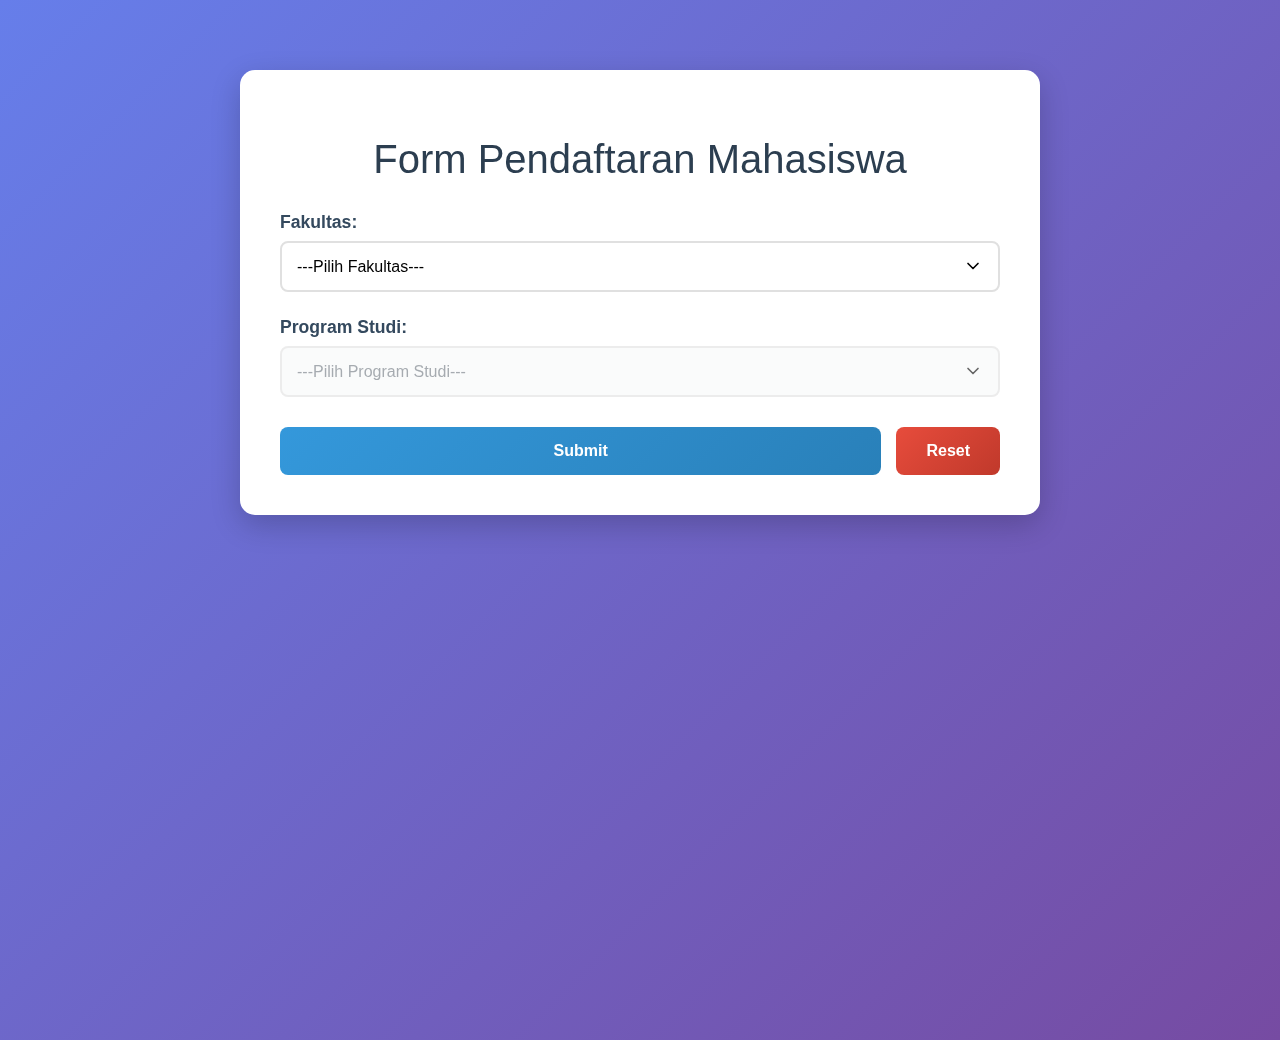
<file: index.html>
<!DOCTYPE html>
<html lang="id">
<head>
    <meta charset="UTF-8">
    <meta name="viewport" content="width=device-width, initial-scale=1.0">
    <title>Form Fakultas dan Program Studi - Modular</title>
    <link rel="stylesheet" href="styles.css">
</head>
<body>
    <div class="form-container">
        <h1>Form Pendaftaran Mahasiswa</h1>
        
        <form id="form_mahasiswa">
            <div class="form-group">
                <label for="fakultas">Fakultas:</label>
                <select name="fakultas" id="fakultas" required>
                    <option value="">---Pilih Fakultas---</option>
                    <option value="FSM">Fakultas Sains dan Matematika</option>
                    <option value="FT">Fakultas Teknik</option>
                    <option value="FE">Fakultas Ekonomi</option>
                </select>
            </div>
            
            <div class="form-group">
                <label for="prodi">Program Studi:</label>
                <select name="prodi" id="prodi" disabled required>
                    <option value="">---Pilih Program Studi---</option>
                </select>
            </div>
            
            <div class="button-group">
                <button type="submit" class="submit-btn">Submit</button>
                <button type="button" class="reset-btn" onclick="resetForm()">Reset</button>
            </div>
        </form>
        
        <div id="result" class="result"></div>
    </div>

    <script src="script.js"></script>
</body>
</html>
</file>
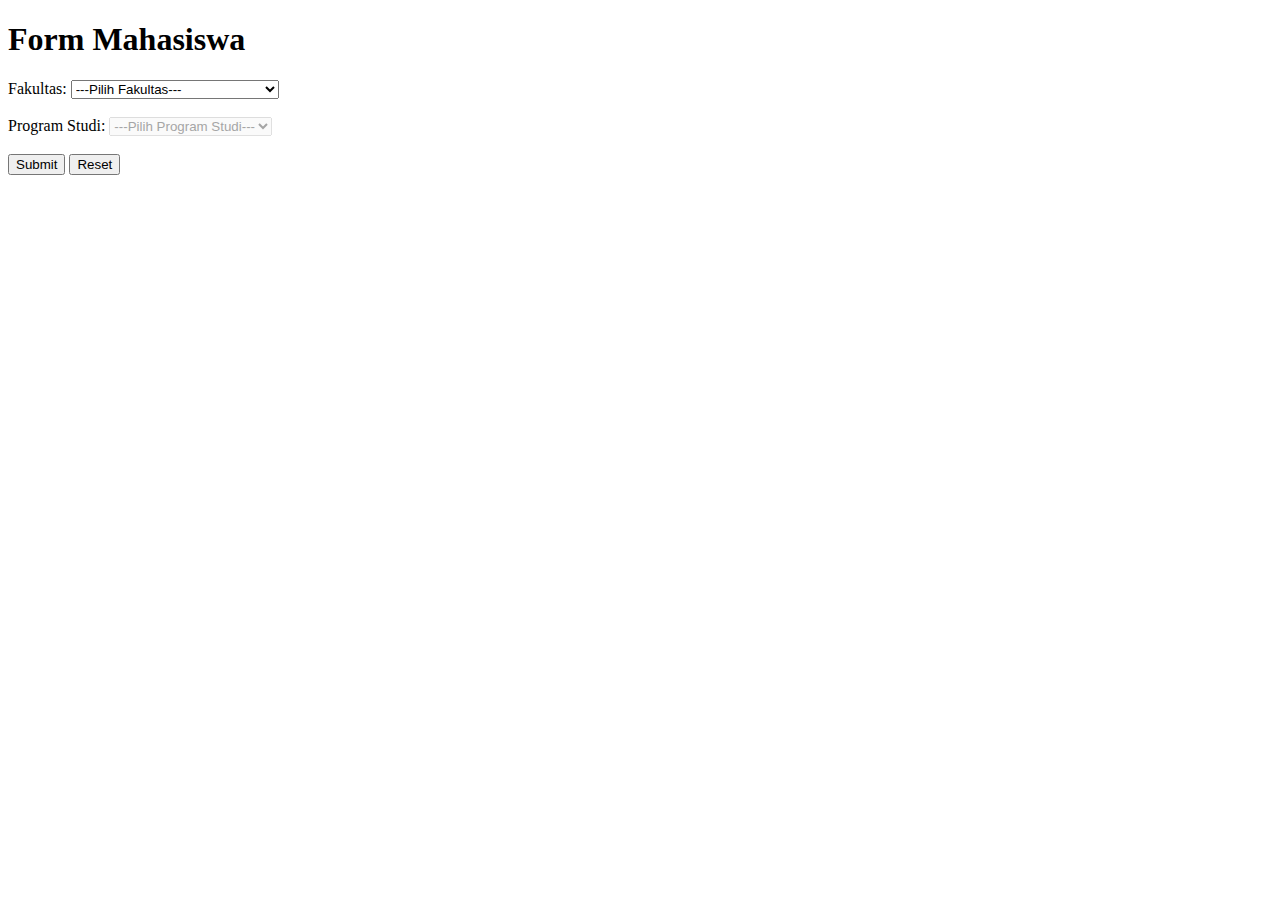
<file: Tugas 1/index.html>
<!--
Nama File	: index.html
Pembuat		: MOHAMMAD IMRON ROSYADI - 24060123140204
Deskripsi	: Tugas 1 PBP (Latihan Form Javascript)
-->

<!DOCTYPE html>
<html lang="id">
<head>
    <meta charset="UTF-8">
    <meta name="viewport" content="width=device-width, initial-scale=1.0">
    <title>Form Fakultas dan Program Studi</title>
</head>
<body>
    <div>
        <h1>Form Mahasiswa</h1>
        
        <form id="form_mahasiswa">   
            <div>
                <label for="fakultas">Fakultas:</label>
                <select name="fakultas" id="fakultas" required>
                    <option value="">---Pilih Fakultas---</option>
                    <option value="FSM">Fakultas Sains dan Matematika</option>
                    <option value="FT">Fakultas Teknik</option>
                    <option value="FE">Fakultas Ekonomi</option>
                </select>
            </div>
            <br>
            
            <div>
                <label for="prodi">Program Studi:</label>
                <select name="prodi" id="prodi" disabled required>
                    <option value="">---Pilih Program Studi---</option>
                </select>
            </div>
            <br>
            
            <div>
                <button type="submit">Submit</button>
                <button type="button" onclick="resetForm()">Reset</button>
            </div>
        </form>
        
        <div id="result"></div>
    </div>

    <script>
        const fakultasSelect = document.getElementById('fakultas');
        const prodiSelect = document.getElementById('prodi');
        const prodiOptions = {
            FSM : ['Informatics', 'Mathematics'],
            FT : ['Civil Engineering', 'Architecture Engineering'],
            FE : ['Economics', 'Accounting']
        };

        fakultasSelect.addEventListener('change', function() {
            const selectedFakultas = this.value;
            prodiSelect.innerHTML = '<option value="">---Pilih Program Studi---</option>';
            prodiSelect.disabled = !selectedFakultas;

            if (selectedFakultas) {
                prodiOptions[selectedFakultas].forEach(prodi => {
                    const option = document.createElement('option');
                    option.value = prodi;
                    option.text = prodi;
                    prodiSelect.appendChild(option);
                });
            }
        });

        document.getElementById('form_mahasiswa').addEventListener('submit', function(e) {
            e.preventDefault();
            const fakultas = fakultasSelect.value;
            const prodi = prodiSelect.value;
            
            if (fakultas && prodi) {
                document.getElementById('result').innerHTML = 
                    '<h3>Data yang dipilih:</h3>' +
                    '<p>Fakultas: ' + fakultasSelect.options[fakultasSelect.selectedIndex].text + '</p>' +
                    '<p>Program Studi: ' + prodi + '</p>';
            }
        });

        function resetForm() {
            document.getElementById('form_mahasiswa').reset();
            prodiSelect.disabled = true;
            prodiSelect.innerHTML = '<option value="">---Pilih Program Studi---</option>';
            document.getElementById('result').innerHTML = '';
        }
    </script>
</body>
</html>
</file>
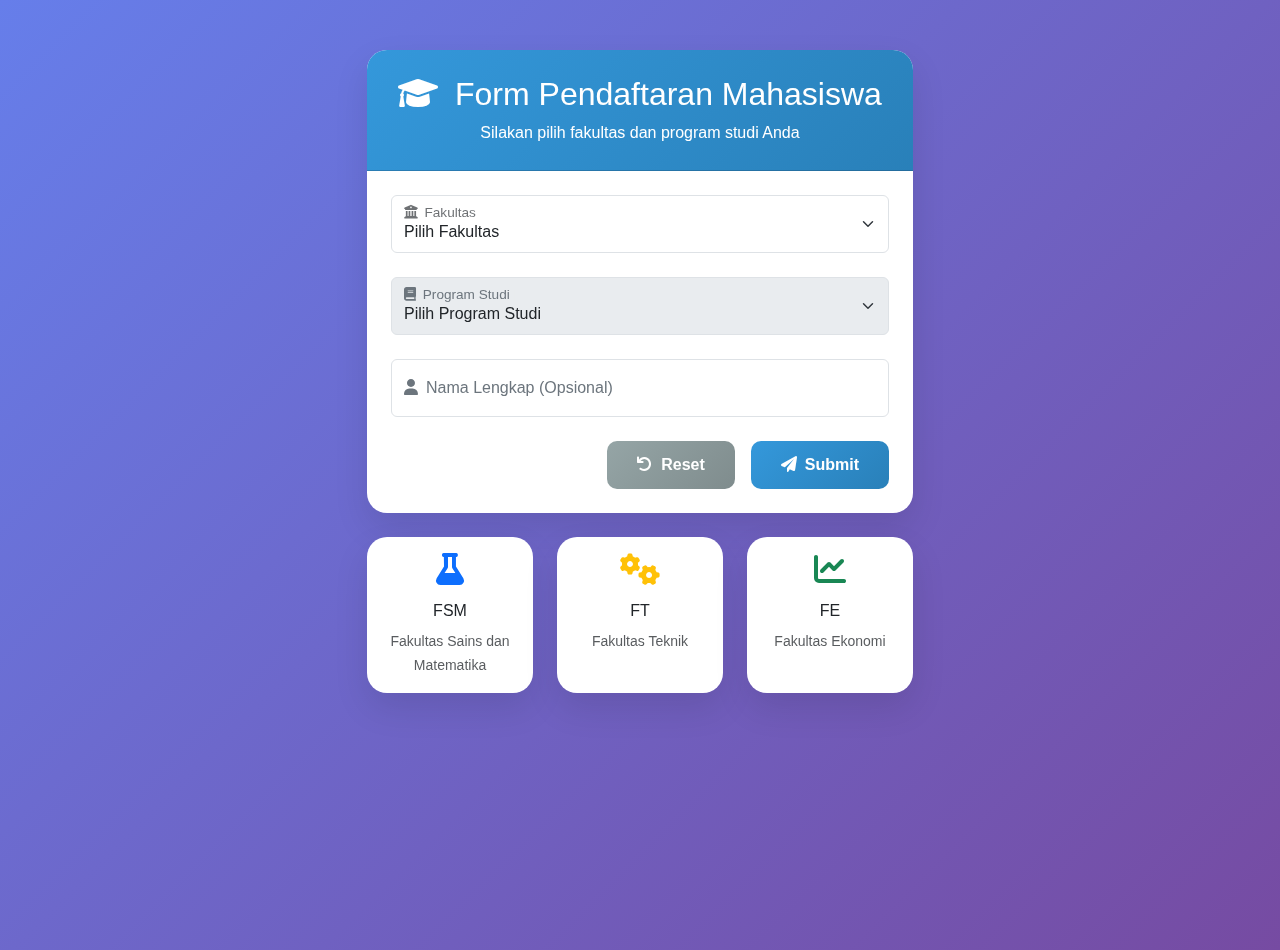
<file: advanced_form.html>
<!DOCTYPE html>
<html lang="id">
<head>
    <meta charset="UTF-8">
    <meta name="viewport" content="width=device-width, initial-scale=1.0">
    <title>Advanced Dropdown Form</title>
    <link href="https://cdn.jsdelivr.net/npm/bootstrap@5.3.0/dist/css/bootstrap.min.css" rel="stylesheet">
    <link href="https://cdnjs.cloudflare.com/ajax/libs/font-awesome/6.0.0/css/all.min.css" rel="stylesheet">
    <style>
        body {
            background: linear-gradient(135deg, #667eea 0%, #764ba2 100%);
            min-height: 100vh;
            font-family: 'Segoe UI', Tahoma, Geneva, Verdana, sans-serif;
        }
        
        .main-container {
            margin-top: 50px;
            margin-bottom: 50px;
        }
        
        .card {
            border: none;
            border-radius: 20px;
            box-shadow: 0 15px 35px rgba(0, 0, 0, 0.1);
            backdrop-filter: blur(10px);
        }
        
        .card-header {
            background: linear-gradient(135deg, #3498db, #2980b9);
            color: white;
            border-radius: 20px 20px 0 0 !important;
            padding: 25px;
        }
        
        .form-control:focus, .form-select:focus {
            border-color: #3498db;
            box-shadow: 0 0 0 0.2rem rgba(52, 152, 219, 0.25);
        }
        
        .btn-primary {
            background: linear-gradient(135deg, #3498db, #2980b9);
            border: none;
            border-radius: 10px;
            padding: 12px 30px;
            font-weight: 600;
        }
        
        .btn-secondary {
            background: linear-gradient(135deg, #95a5a6, #7f8c8d);
            border: none;
            border-radius: 10px;
            padding: 12px 30px;
            font-weight: 600;
        }
        
        .result-card {
            background: linear-gradient(135deg, #2ecc71, #27ae60);
            color: white;
            border-radius: 15px;
            margin-top: 20px;
        }
        
        .loading-spinner {
            display: none;
        }
        
        .form-floating > label {
            color: #6c757d;
        }
        
        .animate-fade-in {
            animation: fadeIn 0.5s ease-in-out;
        }
        
        @keyframes fadeIn {
            from { opacity: 0; transform: translateY(20px); }
            to { opacity: 1; transform: translateY(0); }
        }
    </style>
</head>
<body>
    <div class="container main-container">
        <div class="row justify-content-center">
            <div class="col-md-8 col-lg-6">
                <div class="card">
                    <div class="card-header text-center">
                        <h2 class="mb-0">
                            <i class="fas fa-graduation-cap me-2"></i>
                            Form Pendaftaran Mahasiswa
                        </h2>
                        <p class="mb-0 mt-2">Silakan pilih fakultas dan program studi Anda</p>
                    </div>
                    
                    <div class="card-body p-4">
                        <form id="registrationForm">
                            <!-- Fakultas Selection -->
                            <div class="form-floating mb-4">
                                <select class="form-select" id="fakultas" name="fakultas" required>
                                    <option value="">Pilih Fakultas</option>
                                    <option value="FSM">Fakultas Sains dan Matematika</option>
                                    <option value="FT">Fakultas Teknik</option>
                                    <option value="FE">Fakultas Ekonomi</option>
                                </select>
                                <label for="fakultas">
                                    <i class="fas fa-university me-2"></i>Fakultas
                                </label>
                            </div>
                            
                            <!-- Program Studi Selection -->
                            <div class="form-floating mb-4">
                                <select class="form-select" id="prodi" name="prodi" disabled required>
                                    <option value="">Pilih Program Studi</option>
                                </select>
                                <label for="prodi">
                                    <i class="fas fa-book me-2"></i>Program Studi
                                </label>
                                <div class="loading-spinner mt-2">
                                    <div class="spinner-border spinner-border-sm text-primary" role="status">
                                        <span class="visually-hidden">Loading...</span>
                                    </div>
                                    <small class="ms-2 text-muted">Memuat program studi...</small>
                                </div>
                            </div>
                            
                            <!-- Additional Info -->
                            <div class="form-floating mb-4">
                                <input type="text" class="form-control" id="nama" name="nama" placeholder="Nama Lengkap">
                                <label for="nama">
                                    <i class="fas fa-user me-2"></i>Nama Lengkap (Opsional)
                                </label>
                            </div>
                            
                            <!-- Buttons -->
                            <div class="d-grid gap-2 d-md-flex justify-content-md-end">
                                <button type="button" class="btn btn-secondary me-md-2" id="resetBtn">
                                    <i class="fas fa-undo me-2"></i>Reset
                                </button>
                                <button type="submit" class="btn btn-primary">
                                    <i class="fas fa-paper-plane me-2"></i>Submit
                                </button>
                            </div>
                        </form>
                        
                        <!-- Result Display -->
                        <div id="resultContainer" style="display: none;">
                            <div class="card result-card">
                                <div class="card-body">
                                    <h5 class="card-title">
                                        <i class="fas fa-check-circle me-2"></i>
                                        Data Berhasil Disimpan
                                    </h5>
                                    <div id="resultContent"></div>
                                </div>
                            </div>
                        </div>
                    </div>
                </div>
                
                <!-- Info Cards -->
                <div class="row mt-4">
                    <div class="col-md-4 mb-3">
                        <div class="card text-center h-100">
                            <div class="card-body">
                                <i class="fas fa-flask fa-2x text-primary mb-3"></i>
                                <h6>FSM</h6>
                                <small class="text-muted">Fakultas Sains dan Matematika</small>
                            </div>
                        </div>
                    </div>
                    <div class="col-md-4 mb-3">
                        <div class="card text-center h-100">
                            <div class="card-body">
                                <i class="fas fa-cogs fa-2x text-warning mb-3"></i>
                                <h6>FT</h6>
                                <small class="text-muted">Fakultas Teknik</small>
                            </div>
                        </div>
                    </div>
                    <div class="col-md-4 mb-3">
                        <div class="card text-center h-100">
                            <div class="card-body">
                                <i class="fas fa-chart-line fa-2x text-success mb-3"></i>
                                <h6>FE</h6>
                                <small class="text-muted">Fakultas Ekonomi</small>
                            </div>
                        </div>
                    </div>
                </div>
            </div>
        </div>
    </div>

    <script src="https://cdn.jsdelivr.net/npm/bootstrap@5.3.0/dist/js/bootstrap.bundle.min.js"></script>
    <script>
        // Data program studi dengan informasi tambahan
        const programStudiData = {
            'FSM': [
                { value: 'informatika', text: 'Informatika', description: 'Teknologi Informasi dan Komputer' },
                { value: 'matematika', text: 'Matematika', description: 'Ilmu Matematika Murni dan Terapan' },
                { value: 'fisika', text: 'Fisika', description: 'Ilmu Fisika dan Aplikasinya' },
                { value: 'kimia', text: 'Kimia', description: 'Ilmu Kimia dan Teknologi Kimia' },
                { value: 'biologi', text: 'Biologi', description: 'Ilmu Hayat dan Bioteknologi' }
            ],
            'FT': [
                { value: 'sipil', text: 'Teknik Sipil', description: 'Konstruksi dan Infrastruktur' },
                { value: 'arsitektur', text: 'Arsitektur', description: 'Desain Bangunan dan Tata Ruang' },
                { value: 'elektro', text: 'Teknik Elektro', description: 'Teknologi Elektronika dan Listrik' },
                { value: 'mesin', text: 'Teknik Mesin', description: 'Permesinan dan Manufaktur' },
                { value: 'industri', text: 'Teknik Industri', description: 'Optimasi Sistem dan Proses' }
            ],
            'FE': [
                { value: 'manajemen', text: 'Manajemen', description: 'Pengelolaan Bisnis dan Organisasi' },
                { value: 'akuntansi', text: 'Akuntansi', description: 'Sistem Informasi Keuangan' },
                { value: 'ekonomi_pembangunan', text: 'Ekonomi Pembangunan', description: 'Ekonomi Makro dan Pembangunan' },
                { value: 'ekonomi_islam', text: 'Ekonomi Islam', description: 'Ekonomi Syariah dan Keuangan Islam' }
            ]
        };

        class AdvancedDropdownForm {
            constructor() {
                this.fakultasSelect = document.getElementById('fakultas');
                this.prodiSelect = document.getElementById('prodi');
                this.namaInput = document.getElementById('nama');
                this.form = document.getElementById('registrationForm');
                this.resultContainer = document.getElementById('resultContainer');
                this.resultContent = document.getElementById('resultContent');
                this.resetBtn = document.getElementById('resetBtn');
                this.loadingSpinner = document.querySelector('.loading-spinner');
                
                this.init();
            }
            
            init() {
                this.setupEventListeners();
                this.resetForm();
            }
            
            setupEventListeners() {
                this.fakultasSelect.addEventListener('change', (e) => {
                    this.handleFakultasChange(e.target.value);
                });
                
                this.form.addEventListener('submit', (e) => {
                    this.handleFormSubmit(e);
                });
                
                this.resetBtn.addEventListener('click', () => {
                    this.resetForm();
                });
            }
            
            async handleFakultasChange(selectedFakultas) {
                this.resetProdiDropdown();
                this.hideResult();
                
                if (selectedFakultas === '') {
                    this.prodiSelect.disabled = true;
                    return;
                }
                
                // Show loading
                this.showLoading();
                
                // Simulate API call delay
                await this.delay(800);
                
                this.prodiSelect.disabled = false;
                this.populateProdiOptions(selectedFakultas);
                this.hideLoading();
            }
            
            showLoading() {
                this.loadingSpinner.style.display = 'block';
                this.prodiSelect.disabled = true;
            }
            
            hideLoading() {
                this.loadingSpinner.style.display = 'none';
            }
            
            delay(ms) {
                return new Promise(resolve => setTimeout(resolve, ms));
            }
            
            resetProdiDropdown() {
                this.prodiSelect.innerHTML = '<option value="">Pilih Program Studi</option>';
            }
            
            populateProdiOptions(fakultasCode) {
                const prodiOptions = programStudiData[fakultasCode];
                
                if (prodiOptions) {
                    prodiOptions.forEach(prodi => {
                        const option = document.createElement('option');
                        option.value = prodi.value;
                        option.textContent = prodi.text;
                        option.setAttribute('data-description', prodi.description);
                        this.prodiSelect.appendChild(option);
                    });
                }
            }
            
            handleFormSubmit(e) {
                e.preventDefault();
                
                const formData = new FormData(this.form);
                const data = Object.fromEntries(formData);
                
                if (!data.fakultas || !data.prodi) {
                    this.showAlert('Mohon pilih fakultas dan program studi terlebih dahulu!', 'warning');
                    return;
                }
                
                this.showResult(data);
            }
            
            showResult(data) {
                const fakultasText = this.fakultasSelect.options[this.fakultasSelect.selectedIndex].text;
                const prodiText = this.prodiSelect.options[this.prodiSelect.selectedIndex].text;
                const prodiDescription = this.prodiSelect.options[this.prodiSelect.selectedIndex].getAttribute('data-description');
                
                this.resultContent.innerHTML = `
                    <div class="row">
                        <div class="col-md-6">
                            <strong><i class="fas fa-university me-2"></i>Fakultas:</strong><br>
                            <span class="ms-3">${fakultasText}</span>
                        </div>
                        <div class="col-md-6">
                            <strong><i class="fas fa-book me-2"></i>Program Studi:</strong><br>
                            <span class="ms-3">${prodiText}</span>
                            ${prodiDescription ? `<br><small class="ms-3 opacity-75">${prodiDescription}</small>` : ''}
                        </div>
                        ${data.nama ? `
                        <div class="col-12 mt-3">
                            <strong><i class="fas fa-user me-2"></i>Nama:</strong><br>
                            <span class="ms-3">${data.nama}</span>
                        </div>
                        ` : ''}
                        <div class="col-12 mt-3">
                            <strong><i class="fas fa-clock me-2"></i>Waktu Pendaftaran:</strong><br>
                            <span class="ms-3">${new Date().toLocaleString('id-ID')}</span>
                        </div>
                    </div>
                `;
                
                this.resultContainer.style.display = 'block';
                this.resultContainer.classList.add('animate-fade-in');
                
                // Scroll to result
                this.resultContainer.scrollIntoView({ behavior: 'smooth' });
            }
            
            showAlert(message, type = 'info') {
                // Create toast notification
                const toast = document.createElement('div');
                toast.className = `alert alert-${type} alert-dismissible fade show position-fixed`;
                toast.style.cssText = 'top: 20px; right: 20px; z-index: 9999; min-width: 300px;';
                toast.innerHTML = `
                    ${message}
                    <button type="button" class="btn-close" data-bs-dismiss="alert"></button>
                `;
                
                document.body.appendChild(toast);
                
                // Auto remove after 5 seconds
                setTimeout(() => {
                    if (toast.parentNode) {
                        toast.parentNode.removeChild(toast);
                    }
                }, 5000);
            }
            
            hideResult() {
                this.resultContainer.style.display = 'none';
                this.resultContainer.classList.remove('animate-fade-in');
            }
            
            resetForm() {
                this.form.reset();
                this.resetProdiDropdown();
                this.prodiSelect.disabled = true;
                this.hideResult();
                this.hideLoading();
            }
        }

        // Initialize when DOM is loaded
        document.addEventListener('DOMContentLoaded', function() {
            new AdvancedDropdownForm();
        });
    </script>
</body>
</html>
</file>
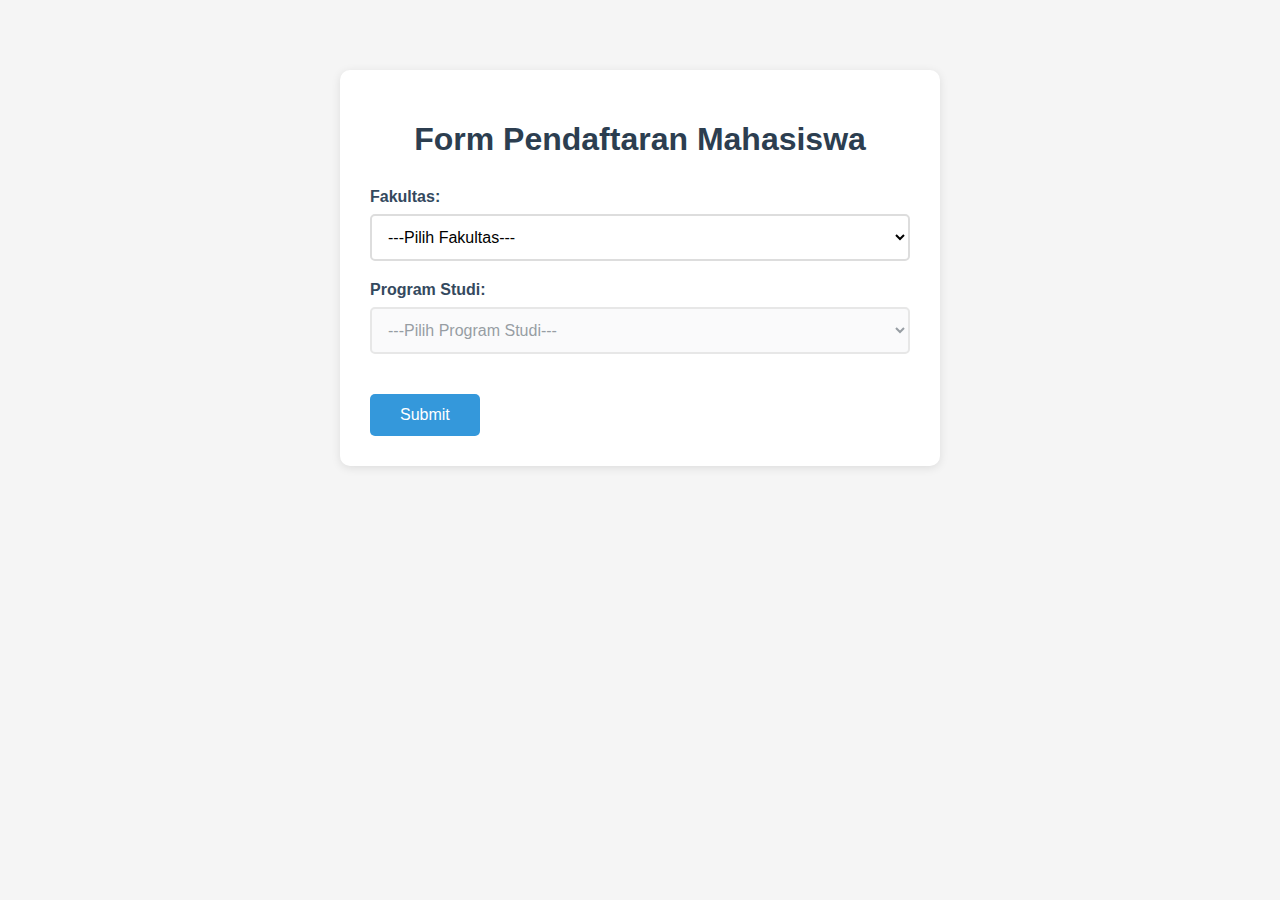
<file: dropdown_form.html>
<!DOCTYPE html>
<html lang="id">
<head>
    <meta charset="UTF-8">
    <meta name="viewport" content="width=device-width, initial-scale=1.0">
    <title>Form Fakultas dan Program Studi</title>
    <style>
        body {
            font-family: Arial, sans-serif;
            max-width: 600px;
            margin: 50px auto;
            padding: 20px;
            background-color: #f5f5f5;
        }
        
        .form-container {
            background-color: white;
            padding: 30px;
            border-radius: 10px;
            box-shadow: 0 2px 10px rgba(0,0,0,0.1);
        }
        
        h1 {
            color: #2c3e50;
            text-align: center;
            margin-bottom: 30px;
        }
        
        .form-group {
            margin-bottom: 20px;
        }
        
        label {
            display: block;
            margin-bottom: 8px;
            font-weight: bold;
            color: #34495e;
        }
        
        select {
            width: 100%;
            padding: 12px;
            border: 2px solid #ddd;
            border-radius: 5px;
            font-size: 16px;
            background-color: white;
            transition: border-color 0.3s;
        }
        
        select:focus {
            outline: none;
            border-color: #3498db;
        }
        
        select:disabled {
            background-color: #f8f9fa;
            color: #6c757d;
            cursor: not-allowed;
        }
        
        .submit-btn {
            background-color: #3498db;
            color: white;
            padding: 12px 30px;
            border: none;
            border-radius: 5px;
            font-size: 16px;
            cursor: pointer;
            margin-top: 20px;
            transition: background-color 0.3s;
        }
        
        .submit-btn:hover {
            background-color: #2980b9;
        }
        
        .result {
            margin-top: 20px;
            padding: 15px;
            background-color: #e8f5e8;
            border-radius: 5px;
            display: none;
        }
    </style>
</head>
<body>
    <div class="form-container">
        <h1>Form Pendaftaran Mahasiswa</h1>
        
        <form id="form_mahasiswa">
            <div class="form-group">
                <label for="fakultas">Fakultas:</label>
                <select name="fakultas" id="fakultas" required>
                    <option value="">---Pilih Fakultas---</option>
                    <option value="FSM">Fakultas Sains dan Matematika</option>
                    <option value="FT">Fakultas Teknik</option>
                    <option value="FE">Fakultas Ekonomi</option>
                </select>
            </div>
            
            <div class="form-group">
                <label for="prodi">Program Studi:</label>
                <select name="prodi" id="prodi" disabled required>
                    <option value="">---Pilih Program Studi---</option>
                </select>
            </div>
            
            <button type="submit" class="submit-btn">Submit</button>
        </form>
        
        <div id="result" class="result"></div>
    </div>

    <script>
        // Data program studi berdasarkan fakultas
        const programStudi = {
            'FSM': [
                { value: 'informatika', text: 'Informatika' },
                { value: 'matematika', text: 'Matematika' },
                { value: 'fisika', text: 'Fisika' },
                { value: 'kimia', text: 'Kimia' },
                { value: 'biologi', text: 'Biologi' }
            ],
            'FT': [
                { value: 'sipil', text: 'Teknik Sipil' },
                { value: 'arsitektur', text: 'Arsitektur' },
                { value: 'elektro', text: 'Teknik Elektro' },
                { value: 'mesin', text: 'Teknik Mesin' },
                { value: 'industri', text: 'Teknik Industri' }
            ],
            'FE': [
                { value: 'manajemen', text: 'Manajemen' },
                { value: 'akuntansi', text: 'Akuntansi' },
                { value: 'ekonomi_pembangunan', text: 'Ekonomi Pembangunan' },
                { value: 'ekonomi_islam', text: 'Ekonomi Islam' }
            ]
        };

        // Ambil elemen DOM
        const fakultasSelect = document.getElementById('fakultas');
        const prodiSelect = document.getElementById('prodi');
        const form = document.getElementById('form_mahasiswa');
        const resultDiv = document.getElementById('result');

        // Event listener untuk perubahan fakultas
        fakultasSelect.addEventListener('change', function() {
            const selectedFakultas = this.value;
            
            // Reset dropdown program studi
            prodiSelect.innerHTML = '<option value="">---Pilih Program Studi---</option>';
            
            if (selectedFakultas === '') {
                // Jika tidak ada fakultas yang dipilih, disable program studi
                prodiSelect.disabled = true;
            } else {
                // Enable dropdown program studi
                prodiSelect.disabled = false;
                
                // Tambahkan opsi program studi berdasarkan fakultas yang dipilih
                const prodiOptions = programStudi[selectedFakultas];
                prodiOptions.forEach(function(prodi) {
                    const option = document.createElement('option');
                    option.value = prodi.value;
                    option.textContent = prodi.text;
                    prodiSelect.appendChild(option);
                });
            }
            
            // Sembunyikan hasil jika ada
            resultDiv.style.display = 'none';
        });

        // Event listener untuk submit form
        form.addEventListener('submit', function(e) {
            e.preventDefault();
            
            const fakultasValue = fakultasSelect.value;
            const fakultasText = fakultasSelect.options[fakultasSelect.selectedIndex].text;
            const prodiValue = prodiSelect.value;
            const prodiText = prodiSelect.options[prodiSelect.selectedIndex].text;
            
            if (fakultasValue && prodiValue) {
                resultDiv.innerHTML = `
                    <h3>Data yang dipilih:</h3>
                    <p><strong>Fakultas:</strong> ${fakultasText} (${fakultasValue})</p>
                    <p><strong>Program Studi:</strong> ${prodiText} (${prodiValue})</p>
                `;
                resultDiv.style.display = 'block';
            }
        });

        // Reset form function (opsional)
        function resetForm() {
            fakultasSelect.value = '';
            prodiSelect.innerHTML = '<option value="">---Pilih Program Studi---</option>';
            prodiSelect.disabled = true;
            resultDiv.style.display = 'none';
        }
    </script>
</body>
</html>
</file>
<file: styles.css>
body {
    font-family: 'Segoe UI', Tahoma, Geneva, Verdana, sans-serif;
    max-width: 800px;
    margin: 50px auto;
    padding: 20px;
    background: linear-gradient(135deg, #667eea 0%, #764ba2 100%);
    min-height: 100vh;
}

.form-container {
    background-color: white;
    padding: 40px;
    border-radius: 15px;
    box-shadow: 0 10px 30px rgba(0,0,0,0.2);
    backdrop-filter: blur(10px);
}

h1 {
    color: #2c3e50;
    text-align: center;
    margin-bottom: 30px;
    font-size: 2.5em;
    font-weight: 300;
}

.form-group {
    margin-bottom: 25px;
    position: relative;
}

label {
    display: block;
    margin-bottom: 8px;
    font-weight: 600;
    color: #34495e;
    font-size: 1.1em;
}

select {
    width: 100%;
    padding: 15px;
    border: 2px solid #e0e0e0;
    border-radius: 8px;
    font-size: 16px;
    background-color: white;
    transition: all 0.3s ease;
    appearance: none;
    background-image: url("data:image/svg+xml;charset=UTF-8,%3csvg xmlns='http://www.w3.org/2000/svg' viewBox='0 0 24 24' fill='none' stroke='currentColor' stroke-width='2' stroke-linecap='round' stroke-linejoin='round'%3e%3cpolyline points='6,9 12,15 18,9'%3e%3c/polyline%3e%3c/svg%3e");
    background-repeat: no-repeat;
    background-position: right 15px center;
    background-size: 20px;
    cursor: pointer;
}

select:focus {
    outline: none;
    border-color: #3498db;
    box-shadow: 0 0 0 3px rgba(52, 152, 219, 0.2);
    transform: translateY(-2px);
}

select:disabled {
    background-color: #f8f9fa;
    color: #6c757d;
    cursor: not-allowed;
    opacity: 0.6;
}

.button-group {
    display: flex;
    gap: 15px;
    margin-top: 30px;
}

.submit-btn {
    background: linear-gradient(135deg, #3498db, #2980b9);
    color: white;
    padding: 15px 30px;
    border: none;
    border-radius: 8px;
    font-size: 16px;
    font-weight: 600;
    cursor: pointer;
    transition: all 0.3s ease;
    flex: 1;
}

.submit-btn:hover {
    transform: translateY(-2px);
    box-shadow: 0 5px 15px rgba(52, 152, 219, 0.4);
}

.reset-btn {
    background: linear-gradient(135deg, #e74c3c, #c0392b);
    color: white;
    padding: 15px 30px;
    border: none;
    border-radius: 8px;
    font-size: 16px;
    font-weight: 600;
    cursor: pointer;
    transition: all 0.3s ease;
}

.reset-btn:hover {
    transform: translateY(-2px);
    box-shadow: 0 5px 15px rgba(231, 76, 60, 0.4);
}

.result {
    margin-top: 25px;
    padding: 20px;
    background: linear-gradient(135deg, #2ecc71, #27ae60);
    color: white;
    border-radius: 10px;
    display: none;
    animation: fadeIn 0.5s ease;
}

.result h3 {
    margin-top: 0;
    color: white;
}

@keyframes fadeIn {
    from {
        opacity: 0;
        transform: translateY(10px);
    }
    to {
        opacity: 1;
        transform: translateY(0);
    }
}

/* Responsive design */
@media (max-width: 600px) {
    body {
        padding: 10px;
        margin: 20px auto;
    }
    
    .form-container {
        padding: 20px;
    }
    
    h1 {
        font-size: 2em;
    }
    
    .button-group {
        flex-direction: column;
    }
}
</file>
